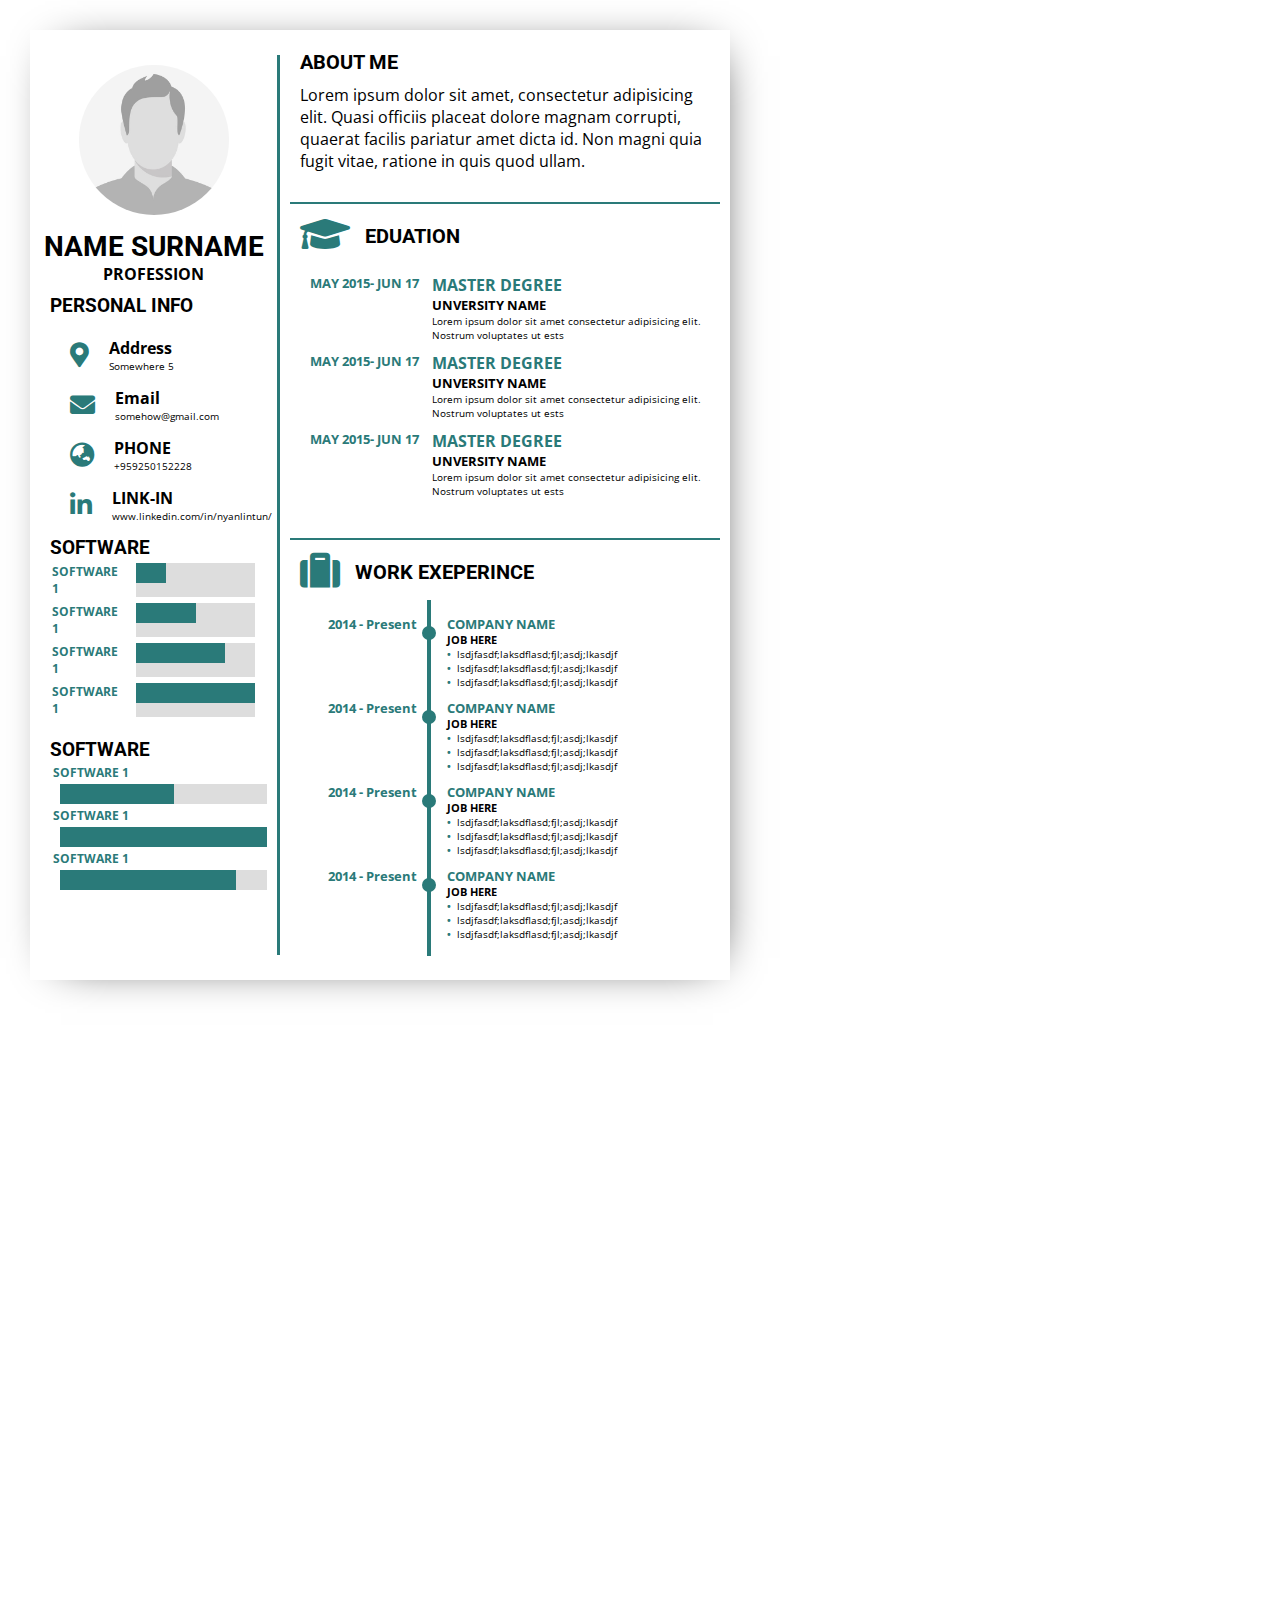
<file: cvform1/index.html>
<!DOCTYPE html>
<html lang="en">
<head>
    <meta charset="UTF-8">
    <meta name="viewport" content="width=device-width, initial-scale=1.0">
    <title>Document</title>
    <link rel="stylesheet" href="style.css">
    <link href="https://fonts.googleapis.com/css2?family=Roboto&display=swap" rel="stylesheet">
    <link href="https://fonts.googleapis.com/css2?family=Open+Sans:wght@300&display=swap" rel="stylesheet">
    <link href="https://cdnjs.cloudflare.com/ajax/libs/font-awesome/5.13.0/css/all.min.css" rel="stylesheet">
</head>
<body>
    <div class="page-container">
        <div class="page-left">
            <div class="top">
                <div class="profile">
                    <img class="circular" src="./img/user-profile-m.jpg" alt="" srcset="">
                </div>
                <div class="name">
                    <h1>NAME SURNAME</h1>
                    <h3>PROFESSION</h3>
                </div>
            </div>
            <div class="personal-info">
                <h3 class="font-change">PERSONAL INFO</h3>
                <div class="personal-container">
                    <div class="icon">
                        <i class="fas fa-map-marker-alt"></i>
                    </div>
                    <div class="info">
                        <h4>Address</h4>
                        <p>Somewhere 5</p>
                    </div>                        
                </div>
                <div class="personal-container">
                    <div class="icon">
                        <i class="fas fa-envelope"></i>
                    </div>
                    <div class="info">
                        <h4>Email</h4>
                        <p>somehow@gmail.com</p>
                    </div>                        
                </div>
                <div class="personal-container">
                    <div class="icon">
                        <i class="fas fa-globe-asia"></i>
                    </div>
                    <div class="info">
                        <h4>PHONE</h4>
                        <p>+959250152228</p>
                    </div>                        
                </div>
                <div class="personal-container">
                    <div class="icon">
                        <i class="fab fa-linkedin-in"></i>
                    </div>
                    <div class="info">
                        <h4>LINK-IN</h4>
                        <p>www.linkedin.com/in/nyanlintun/</p>
                    </div>                        
                </div>
                
            </div>
            
            <div class="personal-info ">
                <h3 class="font-change">SOFTWARE</h3>
                <div class="software-skill">
                    <div class="skill">
                        <h5 style="color:#2A7A79;">SOFTWARE 1</h5>
                    </div>
                    <div class="skillbar">            
                        <div class="skillbar-line" style="height:20px;width:25%!important"></div>                          
                    </div>                        
                </div>
                <div class="software-skill">
                    <div class="skill">
                        <h5 style="color:#2A7A79;" >SOFTWARE 1</h5>
                    </div>
                    <div class="skillbar">            
                        <div class="skillbar-line" style="height:20px;width:50%!important"></div>                          
                    </div>                        
                </div>
                <div class="software-skill">
                    <div class="skill">
                        <h5 style="color:#2A7A79;">SOFTWARE 1</h5>
                    </div>
                    <div class="skillbar">            
                        <div class="skillbar-line" style="height:20px;width:75%!important"></div>                          
                    </div>                        
                </div>
                <div class="software-skill">
                    <div class="skill">
                        <h5 style="color:#2A7A79;">SOFTWARE 1</h5>
                    </div>
                    <div class="skillbar">            
                        <div class="skillbar-line" style="height:20px;width:100%!important"></div>                          
                    </div>                        
                </div>
            </div>
            <div class="personal-info ">
                <h3 class="font-change">SOFTWARE</h3>
                <div class="language-skill">
                    <div class="skill">
                        <h5 style="color:#2A7A79;">SOFTWARE 1</h5>
                    </div>
                    <div class="skillbar">            
                        <div class="skillbar-line" style="height:20px;width:55%!important"></div>                          
                    </div>                                           
                </div>     
                <div class="language-skill">
                    <div class="skill">
                        <h5 style="color:#2A7A79;">SOFTWARE 1</h5>
                    </div>
                    <div class="skillbar">            
                        <div class="skillbar-line" style="height:20px;width:100%!important"></div>                          
                    </div>                                           
                </div>        
                <div class="language-skill">
                    <div class="skill">
                        <h5 style="color:#2A7A79;">SOFTWARE 1</h5>
                    </div>
                    <div class="skillbar">            
                        <div class="skillbar-line" style="height:20px;width:85%!important"></div>                          
                    </div>                                           
                </div>                 
            </div>
        </div>
        <div class="page-right">
            <div class="about">
                <h2 class="font-change">ABOUT ME</h2>
                <p>Lorem ipsum dolor sit amet, consectetur adipisicing elit. Quasi officiis placeat dolore magnam corrupti, quaerat facilis pariatur amet dicta id. Non magni quia fugit vitae, ratione in quis quod ullam.</p>
            </div>
            <div class="eduation">
                <div class="eduation-top">
                    <div><i class="fas fa-graduation-cap"></i></div>
                    <div><h2 class="font-change">EDUATION</h2></div>
                </div>
                <div class="eduation-skill">
                    <div class="date">
                        <h5 style="color:#2A7A79;">MAY 2015- JUN 17</h5>
                    </div>
                    <div class="degree">
                        <h4 style="color:#2A7A79;">MASTER DEGREE</h4>
                        <h5>UNVERSITY NAME</h5>
                        <p>Lorem ipsum dolor sit amet consectetur adipisicing elit. Nostrum voluptates ut ests</p>
                    </div>
                </div>
                <div class="eduation-skill">
                    <div class="date">
                        <h5 style="color:#2A7A79;">MAY 2015- JUN 17</h5>
                    </div>
                    <div class="degree">
                        <h4 style="color:#2A7A79;">MASTER DEGREE</h4>
                        <h5>UNVERSITY NAME</h5>
                        <p>Lorem ipsum dolor sit amet consectetur adipisicing elit. Nostrum voluptates ut ests</p>
                    </div>
                </div>
                <div class="eduation-skill">
                    <div class="date">
                        <h5 style="color:#2A7A79;">MAY 2015- JUN 17</h5>
                    </div>
                    <div class="degree">
                        <h4 style="color:#2A7A79;">MASTER DEGREE</h4>
                        <h5 >UNVERSITY NAME</h5>
                        <p>Lorem ipsum dolor sit amet consectetur adipisicing elit. Nostrum voluptates ut ests</p>
                    </div>
                </div>
            </div>   
            <div class="work-exe">
                <div class="exe-top">
                    <div><i class="fas fa-suitcase"></i></div>
                    <div><h2 class="font-change">WORK EXEPERINCE</h2></div>
                </div>
                <div class="timeline">
                    <div class="entry">
                      <div class="title">
                        <h5 style="color:#2A7A79;">2014 - Present</h3>                        
                      </div>
                      <div class="entry-body">
                            <h5 style="color:#2A7A79;">COMPANY NAME</h5>
                             <h6>JOB HERE</h6>
                                <ul>
                                    <li>lsdjfasdf;laksdflasd;fjl;asdj;lkasdjf</li>
                                    <li>lsdjfasdf;laksdflasd;fjl;asdj;lkasdjf</li>
                                    <li>lsdjfasdf;laksdflasd;fjl;asdj;lkasdjf</li>
                                </ul>
                      </div>
                    </div>
                    <div class="entry">
                        <div class="title">
                          <h5 style="color:#2A7A79;">2014 - Present</h3>                        
                        </div>
                        <div class="entry-body">
                              <h5 style="color:#2A7A79;">COMPANY NAME</h5>
                               <h6>JOB HERE</h6>
                                  <ul>
                                      <li>lsdjfasdf;laksdflasd;fjl;asdj;lkasdjf</li>
                                      <li>lsdjfasdf;laksdflasd;fjl;asdj;lkasdjf</li>
                                      <li>lsdjfasdf;laksdflasd;fjl;asdj;lkasdjf</li>
                                  </ul>
                        </div>
                      </div>
                      <div class="entry">
                        <div class="title">
                          <h5 style="color:#2A7A79;">2014 - Present</h3>                        
                        </div>
                        <div class="entry-body">
                              <h5 style="color:#2A7A79;">COMPANY NAME</h5>
                               <h6>JOB HERE</h6>
                                  <ul>
                                      <li>lsdjfasdf;laksdflasd;fjl;asdj;lkasdjf</li>
                                      <li>lsdjfasdf;laksdflasd;fjl;asdj;lkasdjf</li>
                                      <li>lsdjfasdf;laksdflasd;fjl;asdj;lkasdjf</li>
                                  </ul>
                        </div>
                      </div>   
                      <div class="entry">
                        <div class="title">
                          <h5 style="color:#2A7A79;">2014 - Present</h3>                        
                        </div>
                        <div class="entry-body">
                              <h5 style="color:#2A7A79;">COMPANY NAME</h5>
                               <h6>JOB HERE</h6>
                                  <ul>
                                      <li>lsdjfasdf;laksdflasd;fjl;asdj;lkasdjf</li>
                                      <li>lsdjfasdf;laksdflasd;fjl;asdj;lkasdjf</li>
                                      <li>lsdjfasdf;laksdflasd;fjl;asdj;lkasdjf</li>
                                  </ul>
                        </div>
                      </div>       
                  </div>
            </div>                    
        </div>
    </div>
</div>
</body>
</html>
</file>
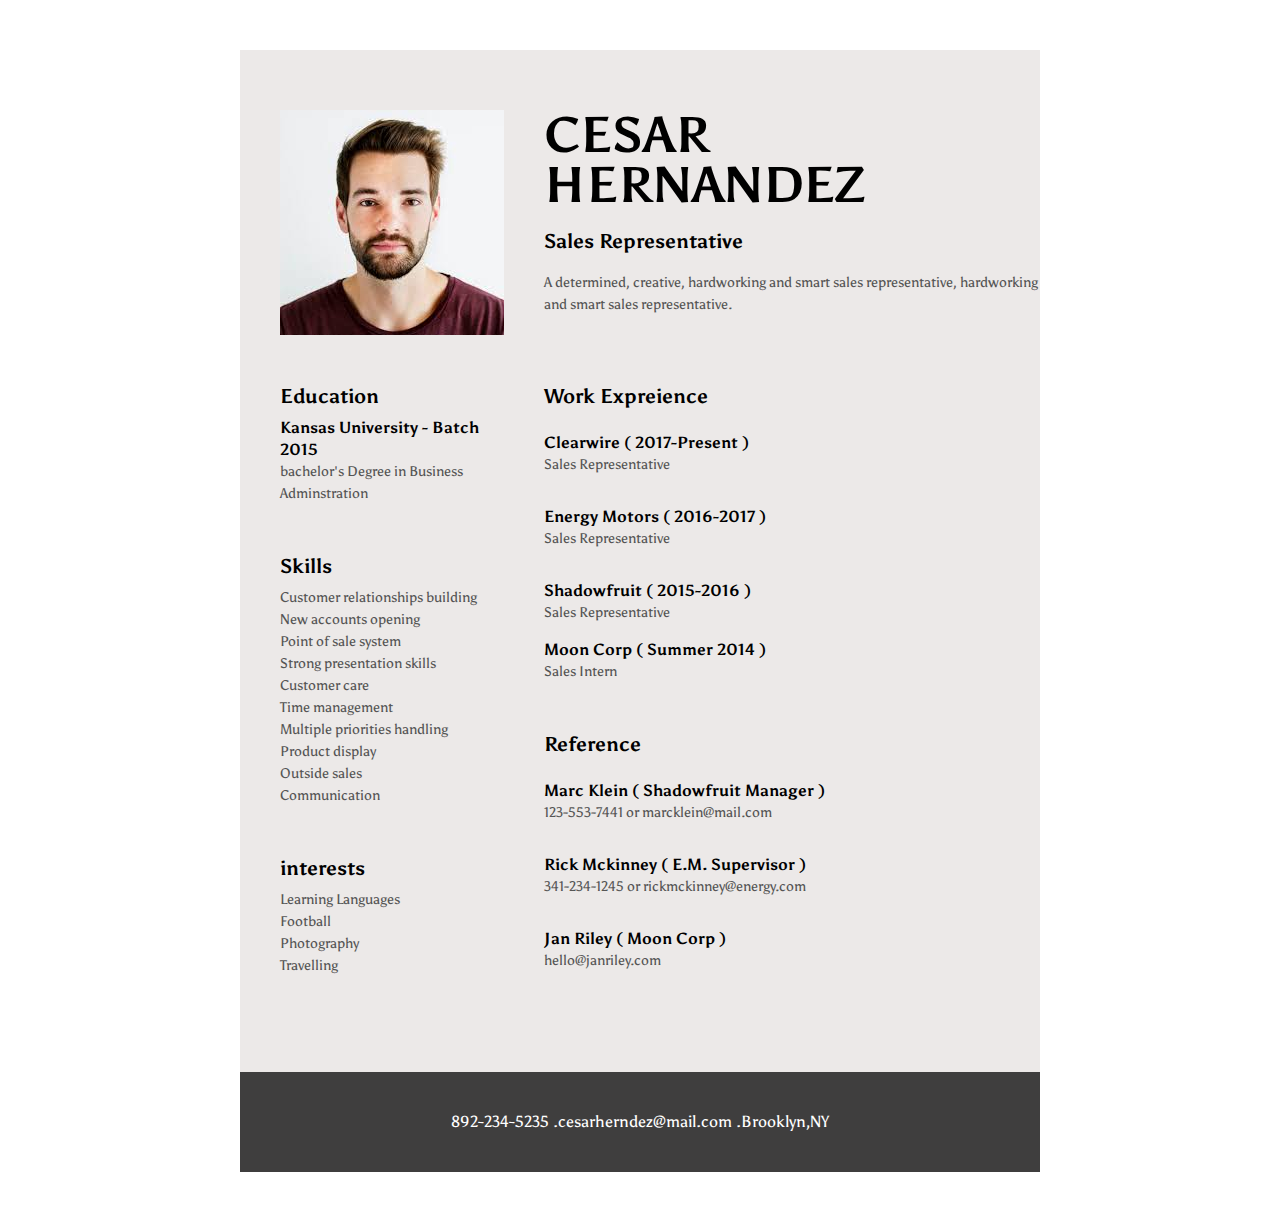
<file: cvform2/index.html>
<html>
<head>
    <title>CV Form 2</title>
    <link rel="stylesheet" href="style.css">
    <link href="https://fonts.googleapis.com/css2?family=Asul:wght@700&family=Montserrat:wght@600&display=swap" rel="stylesheet"> 
</head>
<body>
    <div class="resume">
        <div class="resume-top">
            <div class="resume-left">
                <div class="resume-profile">
                    <img src="profile.jpeg" alt="profiel_pic">
                </div>
                <div class="resume-item resume-education">
                    <div class="title">
                        <p class="bold">Education</p>
                    </div>
                    <ul>
                        <li>
                            <p class="semi-bold">Kansas University - Batch 2015</p>
                            <p>bachelor's Degree in Business Adminstration</p>
                        </li>
                    </ul>
                </div>
                <div class="resume-item resume-skill">
                    <div class="title">
                        <p class="bold">Skills</p>
                    </div>
                    <ul>
                        <li>
                            <p>Customer relationships building</p>
                        </li>
                        <li>
                            <p>New accounts opening</p>
                        </li>
                        <li>
                            <p>Point of sale system</p>
                        </li>
                        <li>
                            <p>Strong presentation skills</p>
                        </li>
                        <li>
                            <p>Customer care</p>
                        </li>
                        <li>
                            <p>Time management</p>
                        </li>
                        <li>
                            <p>Multiple priorities handling</p>
                        </li>
                        <li>
                            <p>Product display</p>
                        </li>
                    </ul>
                    <ul>
                        <li>Outside sales</li>
                    </ul>
                    <ul>
                        <li>Communication</li>
                    </ul>
                </div>
                <div class="resume-item resume-interests">
                    <div class="title">
                        <p class="bold">interests</p>
                    </div>
                    <ul>
                        <li>Learning Languages</li>
                    </ul>
                    <ul>
                        <li>Football</li>
                    </ul>
                    <ul>
                        <li>Photography</li>
                    </ul>
                    <ul>
                        <li>Travelling</li>
                    </ul>
                </div>
            </div>
            <div class="resume-right">
                <div class="profile-info">
                    <div class="name">
                        <p>CESAR HERNANDEZ</p>
                    </div>
                    <div class="regular">
                        <p class="bold">Sales Representative</p>
                    </div>
                    <div class="more">
                        <p>A determined, creative, hardworking and smart sales representative, hardworking and smart sales representative.</p>
                    </div>
                    
                </div>
                <div class="resume-item resume-expreience">
                    <div class="title">
                        <p class="bold">Work Expreience</p>
                    </div>
                    <ul>
                        <li>
                            <p class="semi-bold">Clearwire ( 2017-Present )</p>
                            <p>Sales Representative</p>
                        </li>
                    </ul>
                    <ul>
                        <li>
                            <p class="semi-bold">Energy Motors ( 2016-2017 )</p>
                            <p>Sales Representative</p>
                        </li>
                    </ul>
                    <ul>
                        <li>
                            <p class="semi-bold">Shadowfruit ( 2015-2016 )</p>
                            <p>Sales Representative</p>
                        </li>
                    </ul>
                    <ul>
                        <li>
                            <p class="semi-bold">Moon Corp ( Summer 2014 )</p>
                            <p>Sales Intern</p>
                        </li>
                    </ul>
                </div>
                <div class="resume-item resume-reference">
                    <div class="title">
                        <p class="bold">Reference</p>
                    </div>
                    <ul>
                        <li>
                            <p class="semi-bold">Marc Klein ( Shadowfruit Manager )</p>
                            <p>123-553-7441 or marcklein@mail.com</p>
                        </li>
                    </ul>
                    <ul>
                        <li>
                            <p class="semi-bold">Rick Mckinney ( E.M. Supervisor )</p>
                            <p>341-234-1245 or rickmckinney@energy.com</p>
                        </li>
                    </ul>
                    <ul>
                        <li>
                            <p class="semi-bold">Jan Riley ( Moon Corp )</p>
                            <p>hello@janriley.com</p>
                        </li>
                    </ul>
                </div>
            </div>  
        </div>
        <div class="footer">
            <div class="content">
                <p>892-234-5235 .cesarherndez@mail.com .Brooklyn,NY</p>
            </div>
        </div>
    </div>
    
</body>
</html>
</file>
<file: cvform1/style.css>
body ,html{
     width:  1000px;
     height: 6000px;
     font-family:'Open Sans', 'Roboto', sans-serif;
     margin: 0;
     padding: 0;
    color :black;
    box-sizing: border-box;
    
 }
 * {
  box-sizing: border-box;
}
 h1,h2,h3,h4,h5,h6,p{
   margin: 0;
   padding: 0;
 }

.page-container{
  position: relative;
    background: white;
    width:700px ;
    height: 950px;
    display: flex;    
    justify-content: flex-start;
    margin: 30px;
    -webkit-box-shadow: 7px 2px 45px -24px rgba(0,1,0,1);
    -moz-box-shadow: 7px 2px 45px -24px rgba(0,1,0,1);
    box-shadow: 7px 2px 45px -24px rgba(0,1,0,1);
}

.page-left{    
    width:250px;
    border-right: 3px solid #2A7A79;
    padding: 10px;
    margin:25px 0px ;
}
.profile{    
    display: inline-block;
    position: relative;
    width: 150px;
    height: 150px;
    overflow: hidden;
    border-radius: 50%;      
}
.circular{
    width: auto;
    height: 100%;    
}
.top{
  text-align: center;
}
.name{
  margin-top: 10px;
  font-size: 14px;
}
.name h1,h3{
  margin: 0;
}
.name h1{
  font-family: 'Roboto';
}

.personal-info {
  padding: 10px;
}
.personal-container{
  display: flex;
  height: 50px;
  padding: 10px;
}

.icon{
  padding: 10px;
  color :#2A7A79;
  font-size: 25px;
}
.info{
  padding: 10px;
}
.info p{
  font-size: 10px;
}
.software-skill{
  display: flex;
  justify-content: flex-start;
  padding: 2px;
  margin-top: 2px;
}
.skill h5{
  font-size: 12px;
}
.skillbar{
  width: 60%;
  background-color: #ddd;
  margin-left: 10px;  
}

.skillbar-line{
  background: #2A7A79;
}

.language-skill .skill{
  padding:3px;

}
.language-skill .skillbar{
    width: 100%;
}

.page-right{
  padding: 10px;
}
.about h2{
  padding: 10px;
  font-size: 20px;
}
.about p{
  padding-left:10px ;
}
.about{
  padding-bottom: 30px;
  border-bottom: 2px solid #2A7A79;
}
.eduation-top{
  display: flex;
  padding: 10px;
}
.eduation-top i{
    color: #2A7A79;
    font-size: 40px;    
}
.eduation-top h2{
  font-size: 20px;
  padding-top: 10px;
  padding-left: 15px;
}

.eduation-skill{
  margin:10px 0px;
  display: flex;
  padding-left: 10px;
}
.degree{
  padding-left: 10px;
}
.eduation-skill .date{
  width: 40%;
  padding-left: 10px;
}
.degree p{
  font-size: 10px;
}
.eduation{
  padding-bottom:30px ;
  border-bottom: 2px solid #2A7A79 ;
}

.exe-top{
  display: flex;
  padding: 10px;
}
.exe-top i{
    color: #2A7A79;
    font-size: 40px;    
}
.exe-top h2{
  font-size: 20px;
  padding-top: 10px;
  padding-left: 15px;
}

.timeline {
  width: 100%;
  max-width: 800px;
  background: #fff;
  padding: 10px 10px;
  position: relative;
 
}
.timeline:before {
  content: "";
  position: absolute;
  top: 0px;
  left: calc(29% + 12px);
  bottom: 0px;
  width: 4px;
  background: #2A7A79;
}
.timeline:after {
  content: "";
  display: table;
  clear: both;
}
.font-change{
  
  font-family: 'Roboto';
}
.entry {
  padding: 5px;
  clear: both;
  text-align: left;
  position: relative;
  display: flex;
  
}
.entry .title {
  float: left;
  width: 33%;
  padding-right: 20px;
  text-align: right;
  position: relative;
}
.entry .title:before {
  content: "";
  position: absolute;
  width: 8px;
  height: 8px;
  border: 3px solid #2A7A79;
  background-color: #2A7A79;
  border-radius: 100%;
  top: 15%;
  right: 1px;
  z-index: 99;
}

.entry-body{
  margin: 0;
  padding-left: 10px;
  
}
li{
  font-size: 10px;
}
ul{
  list-style: none;
  padding: 0;
  margin: 0;
}
ul li::before {
  content: "\2022";
  color: #2A7A79;
  font-weight: bold;
  display: inline-block; 
  width: 10px;
  
}
</file>
<file: cvform2/style.css>
*{
    margin:0;
    padding:0;
    box-sizing: border-box;
    list-style: none;
    font-family: 'Asul', sans-serif;
}
body{
    font-size: 14px;
    line-height: 22px;
    color: #555555;
    font-family: 'Montserrat', sans-serif;
}
.bold{
    font-weight: 700;
    font-size: 20px;
    color:#000;
}
.semi-bold{
    font-weight: 700;
    font-size: 16px;
    color:#000;
}
.resume{
    width:800px;
    height: auto;
    margin: 50px auto;
    background:   #ece9e8;
}
.resume .resume-top{
    display: flex;
}
.resume .resume-left{
    width: 300px;
    margin: 60px 40px;
}
.resume .resume-left .resume-profile{
    width: 100%;
    max-height: 250px;
    margin-bottom: 25px;    
}
.resume .resume-item{
    padding:25px 0;
}
.title{
    padding-bottom: 10px;
}
.resume-right{
    width: auto;
    margin: 60px 0;
}
.resume-right .profile-info{
    height:250px;
    margin-bottom: auto;    
}
.resume-right .profile-info .name{
    font-size: 50px;
    font-weight: 800;
    color: #000;
    word-wrap: break-word;
    line-height: 50px;
}
.resume-right .profile-info .name,
.resume-right .profile-info .regular{
    margin-bottom: 20px;
}
.resume .resume-right .resume-expreience ul{
    padding:15px 0;
}
.resume .resume-right .resume-expreience ul:last-child{
    padding:0px;
}
.resume .resume-right .resume-reference ul{
    padding:15px 0;
}
.footer{
    height: 100px;
    background:   #3f3e3e  ;
    color: #fff;
    font-size: 16px;
    display: flex;
    justify-content: center;
    align-items: center;
}
</file>
